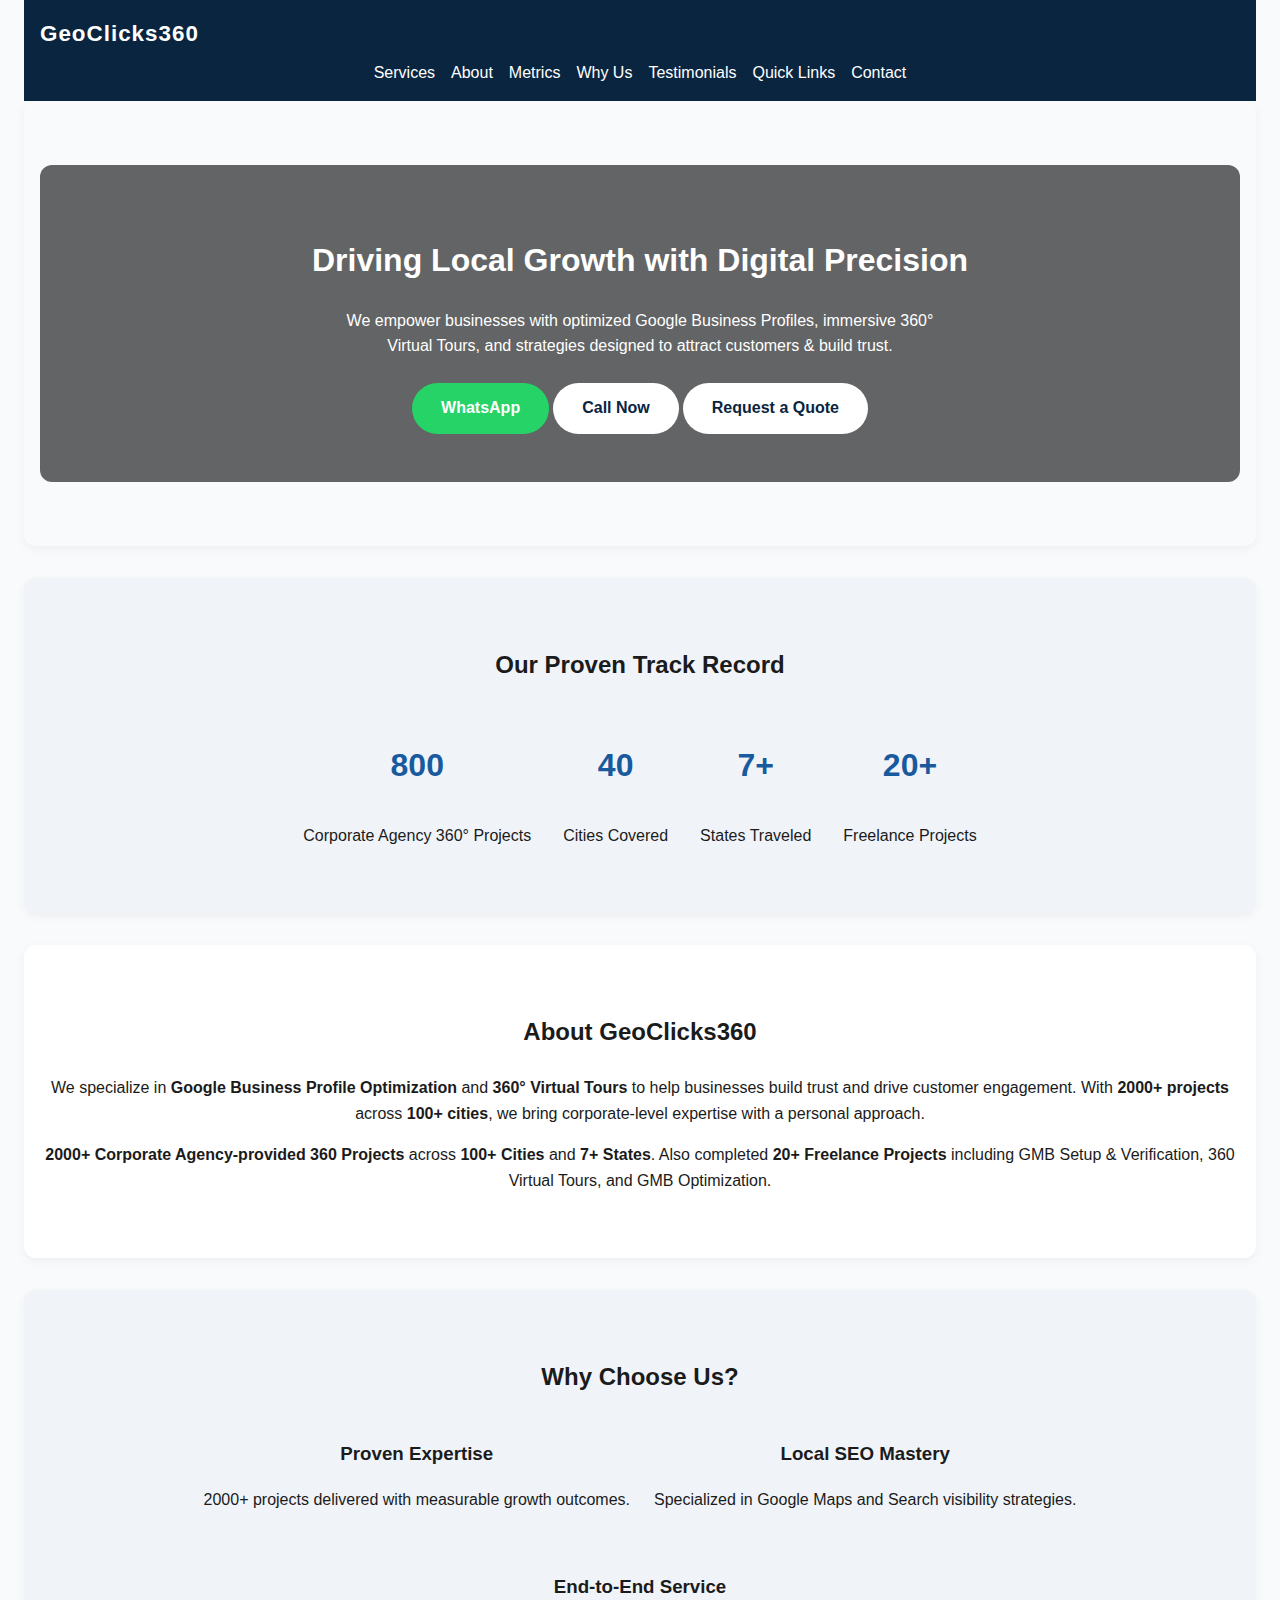
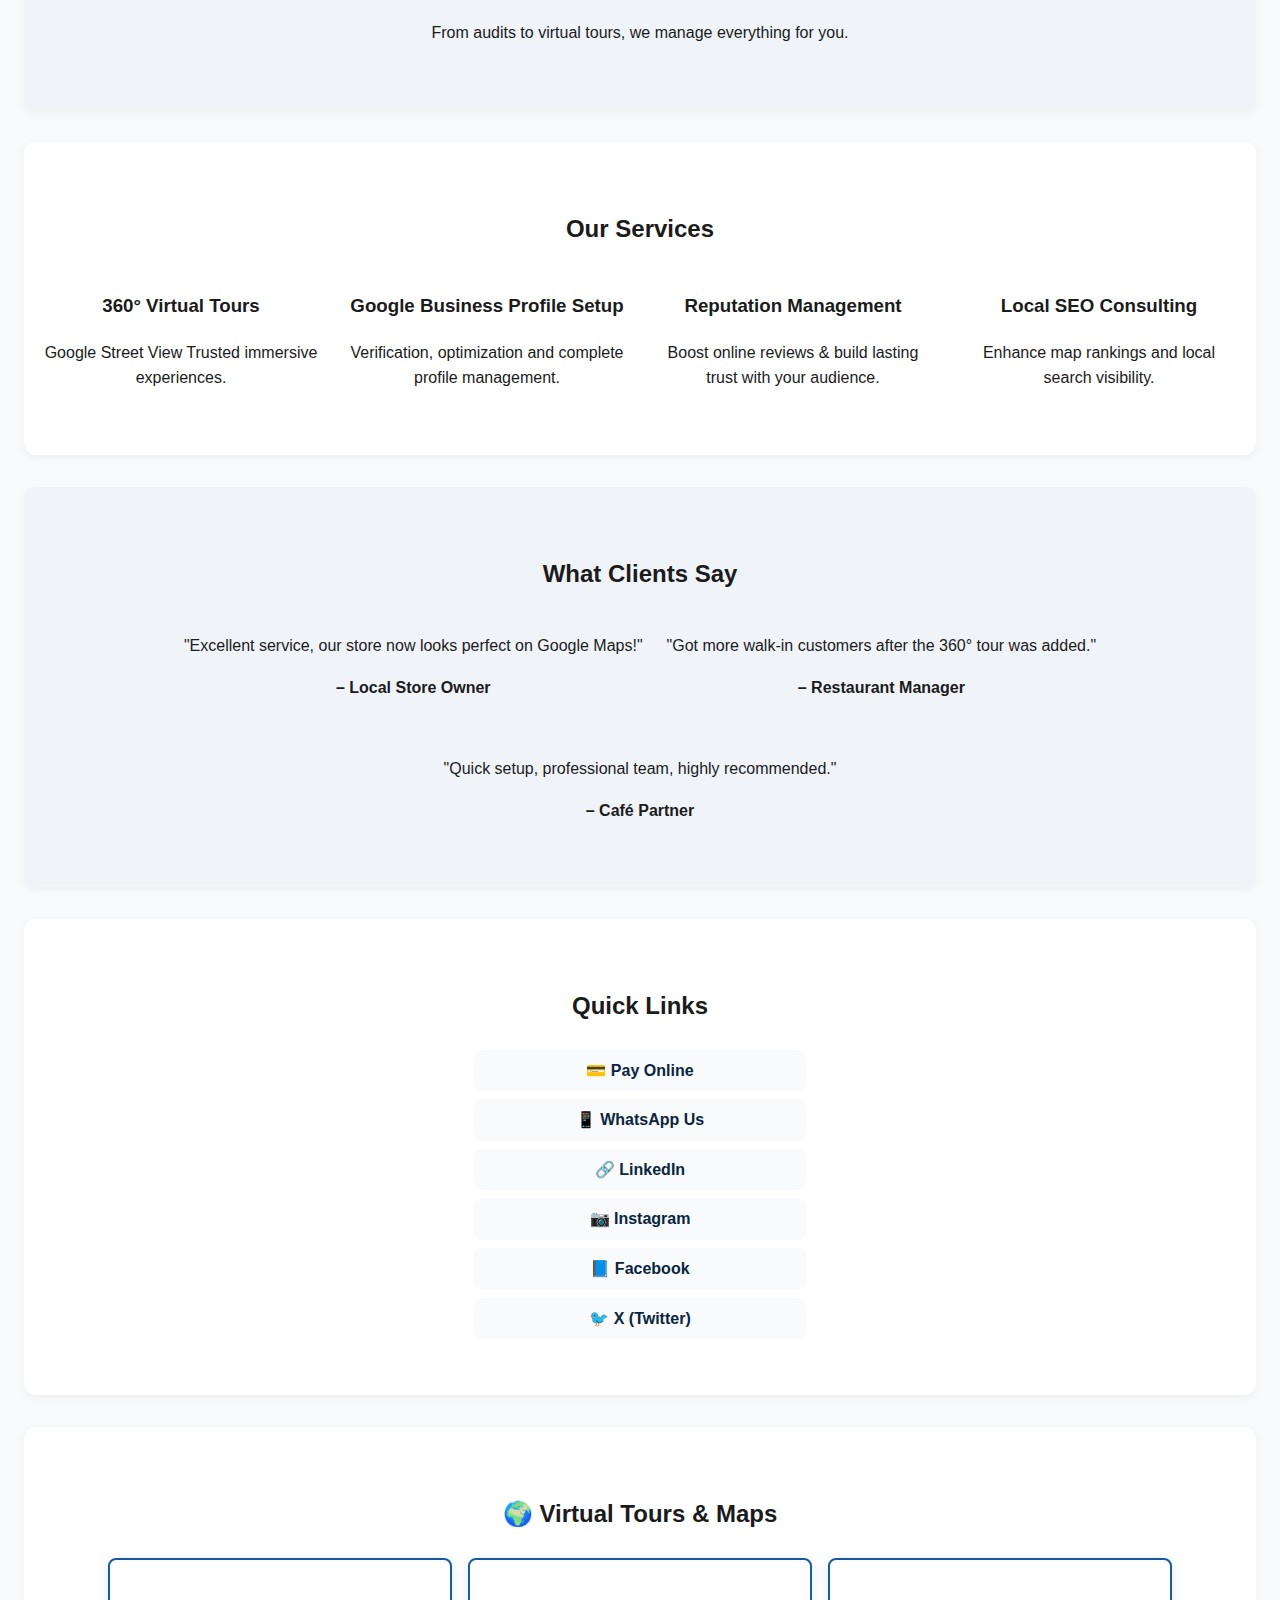
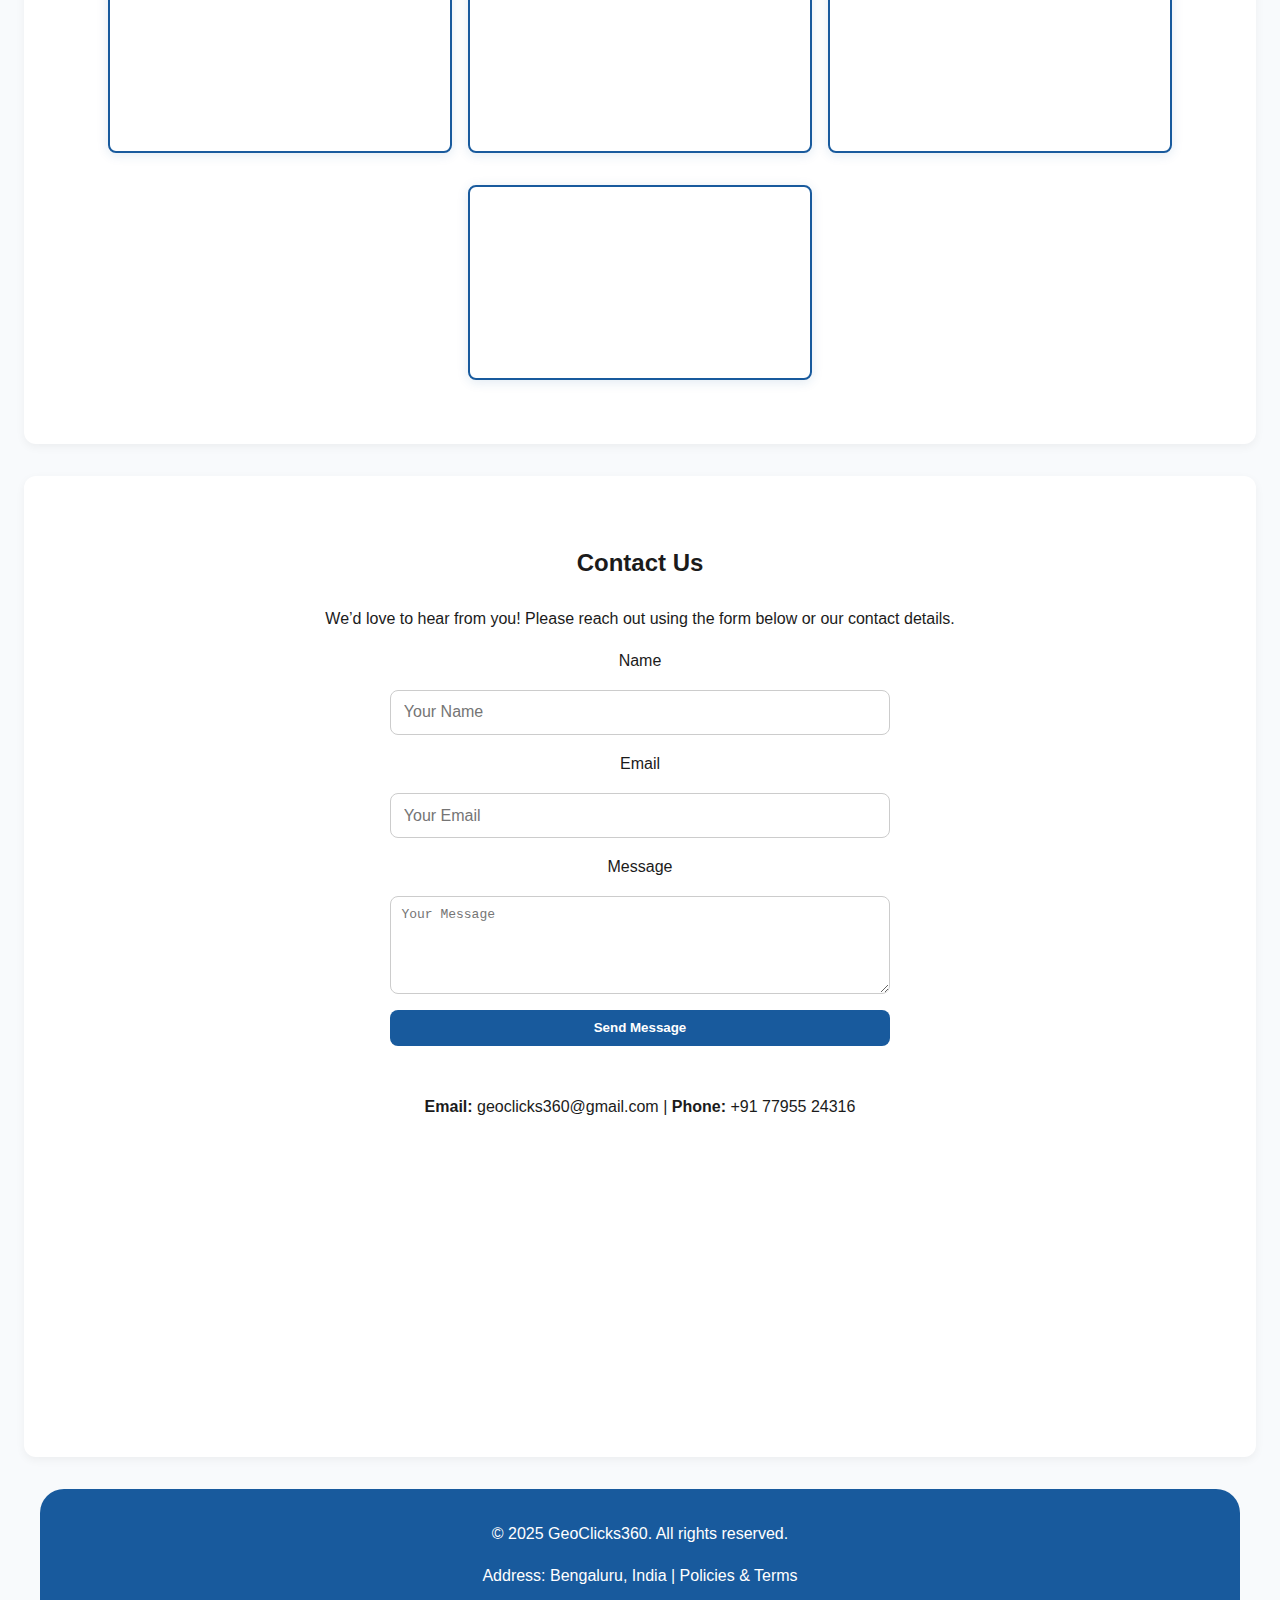
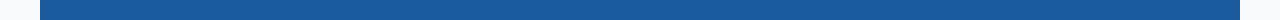
<file: index.html>
<!DOCTYPE html>
<html lang="en">
<head>
  <meta charset="UTF-8" />
  <meta name="viewport" content="width=device-width, initial-scale=1.0" />
  <title>GeoClicks360 [ By Spano Photography ]| Digital Growth Agency</title>
  <meta name="description" content="GeoClicks360 helps businesses grow locally through Google Business Profile Optimization, 360° Virtual Tours, Local SEO, and Reputation Management." />
  <link rel="icon" href="https://geoclicks360.github.io/favicon.png" type="image/png" />
  <style>
    html {scroll-behavior: smooth;}
    body {margin:0; font-family:'Poppins', Arial, sans-serif; background:#f8fafc; color:#1b1b1b; line-height:1.6;}
    header, footer, section {max-width:1200px; margin:0 auto;}
    header {background:#0a2540; color:#fff; padding:1em; text-align:center; position:sticky; top:0; z-index:1000;}
    header .topbar {display:flex; justify-content:space-between; align-items:center;}
    header nav {display:flex; flex-wrap:wrap; justify-content:center; gap:1em; margin-top:0.5em;}
    header nav a {color:#fff; font-weight:500; text-decoration:none; display:inline-flex; align-items:center; gap:6px; transition:color 0.3s ease;}
    header nav a:hover {color:#25D366;}
    .menu-toggle {display:none; background:none; border:none; color:#fff; font-size:1.5em;}

    .hero {background:url('https://images.unsplash.com/photo-1498050108023-c5249f4df085') center/cover no-repeat; text-align:center; padding:4em 1em; color:#fff; position:relative;}
    .hero div {background:rgba(0,0,0,0.6); padding:3em 1em; border-radius:12px;}
    .hero a {display:inline-flex; align-items:center; gap:8px; border-radius:30px; padding:0.8em 1.8em; font-weight:600; text-decoration:none; font-size:1em; transition:all 0.3s ease;}
    .btn-wa {background:#25D366; color:#fff;}
    .btn-wa:hover {background:#1da851;}
    .btn-call {background:#fff; color:#0a2540;}
    .btn-call:hover {background:#e6e6e6;}

    section {padding:3em 1em; background:#fff; text-align:center; margin-bottom:2em; border-radius:12px; box-shadow:0 3px 10px rgba(0,0,0,0.05);}
    section h2 {margin-bottom:1em;}
    section div:hover {transition:transform 0.3s ease, box-shadow 0.3s ease;}
    #whyus div:hover, #services div:hover, #testimonials div:hover {transform:translateY(-4px); box-shadow:0 4px 15px rgba(0,0,0,0.1);}
    #whyus, #testimonials {background:#f0f4f9;}

    #quicklinks ul {list-style:none; padding:0; margin:0 auto; text-align:center;}
    #quicklinks li {margin-bottom:1em; display:flex; align-items:center; justify-content:flex-start; gap:10px; padding:0.5em 1em; background:#f8fafc; border-radius:8px; max-width:300px; margin:0.5em auto;}
    #quicklinks a {color:#0a2540; text-decoration:none; font-weight:600; display:flex; align-items:center; gap:10px; width:100%; justify-content:center;}
    #quicklinks a:hover {color:#185a9d; transform:translateX(4px);}

    #tours iframe {
      width:100%;
      max-width:340px;
      aspect-ratio:16/9;
      border:2px solid #185a9d;
      border-radius:8px;
      box-shadow:0 2px 12px #185a9d22;
      margin-bottom:1em;
    }

    #contact form {display:flex; flex-direction:column; gap:1em; max-width:500px; margin:1em auto;}
    #contact input, #contact textarea {padding:0.8em; border:1px solid #ccc; border-radius:8px; font-size:1em;}
    #contact button {background:#185a9d; color:#fff; padding:0.8em; border:none; border-radius:8px; cursor:pointer; font-weight:600; transition:background 0.3s ease;}
    #contact button:hover {background:#0a2540;}
    #form-status {margin-top:1em; font-weight:600;}
    #form-status.success {color:green;} 
    #form-status.error {color:red;}
    #contact .map {margin-top:2em;}

    footer {background:#185a9d; color:#fff; text-align:center; padding:1em 0; font-size:1em; border-radius:24px 24px 0 0; margin-top:2em;}
    footer a {color:#fff; text-decoration:none;}

    @media (max-width:768px){
      header nav {display:none; flex-direction:column; background:#0a2540; padding:1em; margin-top:0;}
      header nav.active {display:flex;}
      .menu-toggle {display:block;}
      section {padding:2em 0.8em;}
      .hero {padding:2.5em 1em;}
    }
  </style>
</head>
<body>
  <header>
    <div class="topbar">
      <div style="font-weight:700; font-size:1.4em; letter-spacing:1px;">GeoClicks360</div>
      <button class="menu-toggle" aria-label="Toggle menu">&#9776;</button>
    </div>
    <nav>
      <a href="#services">Services</a>
      <a href="#about">About</a>
      <a href="#metrics">Metrics</a>
      <a href="#whyus">Why Us</a>
      <a href="#testimonials">Testimonials</a>
      <a href="#quicklinks">Quick Links</a>
      <a href="#contact">Contact</a>
    </nav>
  </header>

  <section class="hero">
    <div>
      <h1>Driving Local Growth with Digital Precision</h1>
      <p style="max-width:600px; margin:0 auto 1.5em auto;">We empower businesses with optimized Google Business Profiles, immersive 360° Virtual Tours, and strategies designed to attract customers & build trust.</p>
      <a class="btn-wa" href="https://wa.me/917795524316" target="_blank">WhatsApp</a>
      <a class="btn-call" href="tel:+917795524316">Call Now</a>
      <a class="btn-call" href="#contact">Request a Quote</a>
    </div>
  </section>

  <!-- Metrics Section -->
  <section id="metrics" style="background:#f0f4f9; padding:3em 1em; text-align:center; border-radius:12px; margin:2em auto;">
    <h2>Our Proven Track Record</h2>
    <div style="display:flex; flex-wrap:wrap; gap:2em; justify-content:center;">
      <div><h3 style="font-size:2em; color:#185a9d;" class="counter" data-target="2000">0</h3><p>Corporate Agency 360° Projects</p></div>
      <div><h3 style="font-size:2em; color:#185a9d;" class="counter" data-target="100">0</h3><p>Cities Covered</p></div>
      <div><h3 style="font-size:2em; color:#185a9d;" class="counter" data-target="7">0</h3><p>States Traveled</p></div>
      <div><h3 style="font-size:2em; color:#185a9d;" class="counter" data-target="20">0</h3><p>Freelance Projects</p></div>
    </div>
  </section>

  <section id="about">
    <h2>About GeoClicks360</h2>
    <p>We specialize in <strong>Google Business Profile Optimization</strong> and <strong>360° Virtual Tours</strong> to help businesses build trust and drive customer engagement. With <strong>2000+ projects</strong> across <strong>100+ cities</strong>, we bring corporate-level expertise with a personal approach.</p>
    <p><strong>2000+ Corporate Agency-provided 360 Projects</strong> across <strong>100+ Cities</strong> and <strong>7+ States</strong>. 
    Also completed <strong>20+ Freelance Projects</strong> including GMB Setup & Verification, 360 Virtual Tours, and GMB Optimization.</p>
  </section>

  <section id="whyus">
    <h2>Why Choose Us?</h2>
    <div style="display:flex; flex-wrap:wrap; gap:1.5em; justify-content:center;">
      <div><h3>Proven Expertise</h3><p>2000+ projects delivered with measurable growth outcomes.</p></div>
      <div><h3>Local SEO Mastery</h3><p>Specialized in Google Maps and Search visibility strategies.</p></div>
      <div><h3>End-to-End Service</h3><p>From audits to virtual tours, we manage everything for you.</p></div>
    </div>
  </section>

  <section id="services">
    <h2>Our Services</h2>
    <div style="display:grid; grid-template-columns:repeat(auto-fit,minmax(250px,1fr)); gap:1.5em;">
      <div><h3>360° Virtual Tours</h3><p>Google Street View Trusted immersive experiences.</p></div>
      <div><h3>Google Business Profile Setup</h3><p>Verification, optimization and complete profile management.</p></div>
      <div><h3>Reputation Management</h3><p>Boost online reviews & build lasting trust with your audience.</p></div>
      <div><h3>Local SEO Consulting</h3><p>Enhance map rankings and local search visibility.</p></div>
    </div>
  </section>

  <section id="testimonials">
    <h2>What Clients Say</h2>
    <div style="display:flex; flex-wrap:wrap; justify-content:center; gap:1.5em;">
      <div><p>"Excellent service, our store now looks perfect on Google Maps!"</p><p><strong>– Local Store Owner</strong></p></div>
      <div><p>"Got more walk-in customers after the 360° tour was added."</p><p><strong>– Restaurant Manager</strong></p></div>
      <div><p>"Quick setup, professional team, highly recommended."</p><p><strong>– Café Partner</strong></p></div>
    </div>
  </section>

  <!-- Quick Links with Icons -->
  <section id="quicklinks">
    <h2>Quick Links</h2>
    <ul>
      <li><a href="https://pages.razorpay.com/stores/st_QjTdp5R6BxMsx6" target="_blank">
        💳 Pay Online</a></li>
      <li><a href="https://wa.me/917795524316" target="_blank">📱 WhatsApp Us</a></li>
      <li><a href="https://www.linkedin.com/company/geoclicks360" target="_blank">🔗 LinkedIn</a></li>
      <li><a href="https://www.instagram.com/geoclicks360/" target="_blank">📷 Instagram</a></li>
      <li><a href="https://www.facebook.com/profile.php?id=61577975815327" target="_blank">📘 Facebook</a></li>
      <li><a href="https://x.com/GeoClicks360" target="_blank">🐦 X (Twitter)</a></li>
    </ul>
  </section>

  <section id="tours">
    <h2>🌍 Virtual Tours & Maps</h2>
    <div style="display:flex; flex-wrap:wrap; gap:1em; justify-content:center;">
      <iframe src="https://www.google.com/maps/d/embed?mid=19hZF9_swcUy3FXgnd_wsg6WfdN4keLE&ehbc=2E312F"></iframe>
      <iframe src="https://www.google.com/maps/d/embed?mid=1Bfgv9RzRxYnNIPAEP4o8l-cEyifbp3k&ehbc=2E312F"></iframe>
      <iframe src="https://www.google.com/maps/embed?pb=!4v1751126866328!6m8!1m7!1sCAoSFkNJSE0wb2dLRUlDQWdJQ1Y3cGlKYmc.!2m2!1d13.14607855989636!2d77.56991140909241!3f100!4f0!5f0.4"></iframe>
      <iframe src="https://www.google.com/maps/embed?pb=!4v1751127032495!6m8!1m7!1sCAoSF0NJSE0wb2dLRUlDQWdJREZ4c21XdVFF!2m2!1d13.25279622268359!2d77.71579579198425!3f12.06!4f10.9!5f0.4"></iframe>
    </div>
  </section>

  <section id="contact">
    <h2>Contact Us</h2>
    <p>We’d love to hear from you! Please reach out using the form below or our contact details.</p>
    <form action="https://formspree.io/f/xwpqbvww" method="POST" id="contact-form">
      <input type="hidden" name="_subject" value="New Lead from GeoClicks360 Website" />
      <input type="text" name="_gotcha" style="display:none;" />
      <label for="name">Name</label>
      <input type="text" id="name" name="name" placeholder="Your Name" required />
      <label for="email">Email</label>
      <input type="email" id="email" name="email" placeholder="Your Email" required />
      <label for="message">Message</label>
      <textarea id="message" name="message" placeholder="Your Message" rows="5" required></textarea>
      <button type="submit">Send Message</button>
      <div id="form-status" aria-live="polite"></div>
    </form>
    <p><strong>Email:</strong> geoclicks360@gmail.com | <strong>Phone:</strong> +91 77955 24316</p>
    <div class="map">
      <iframe src="https://www.google.com/maps/embed?pb=!1m18!1m12!1m3!1d3889.086456173367!2d77.59456231527852!3d12.97159899085752!2m3!1f0!2f0!3f0!3m2!1i1024!2i768!4f13.1!3m3!1m2!1s0x3bae1670f3a9f6c5%3A0x7f0b2a086e4e18e2!2sBengaluru!5e0!3m2!1sen!2sin!4v1751127600000" width="100%" height="250" style="border:0;" allowfullscreen="" loading="lazy"></iframe>
    </div>
  </section>

  <footer>
    <p>&copy; 2025 GeoClicks360. All rights reserved.</p>
    <p>Address: Bengaluru, India | <a href="policies.html">Policies & Terms</a></p>
  </footer>

  <script>
    const toggle = document.querySelector('.menu-toggle');
    const nav = document.querySelector('nav');
    toggle.addEventListener('click', () => nav.classList.toggle('active'));
    nav.querySelectorAll('a').forEach(link => link.addEventListener('click', () => nav.classList.remove('active')));

    // Contact form feedback
    const form = document.getElementById('contact-form');
    const status = document.getElementById('form-status');
    form.addEventListener('submit', async function(e){
      e.preventDefault();
      const data = new FormData(form);
      fetch(form.action, {
        method: form.method,
        body: data,
        headers: {'Accept': 'application/json'}
      }).then(response => {
        if (response.ok) {
          status.textContent = "✅ Thank you! We received your message and will reply soon.";
          status.className = "success";
          form.reset();
        } else {
          status.textContent = "⚠️ Oops! There was a problem sending your message.";
          status.className = "error";
        }
      }).catch(() => {
        status.textContent = "⚠️ Oops! There was a problem sending your message.";
        status.className = "error";
      });
    });

    // Counter animation
    document.querySelectorAll('.counter').forEach(counter => {
      const updateCount = () => {
        const target = +counter.getAttribute('data-target');
        const count = +counter.innerText;
        const increment = target / 100;
        if(count < target) {
          counter.innerText = Math.ceil(count + increment);
          setTimeout(updateCount, 20);
        } else {
          counter.innerText = target + "+";
        }
      };
      updateCount();
    });
  </script>
</body>
</html>
</file>
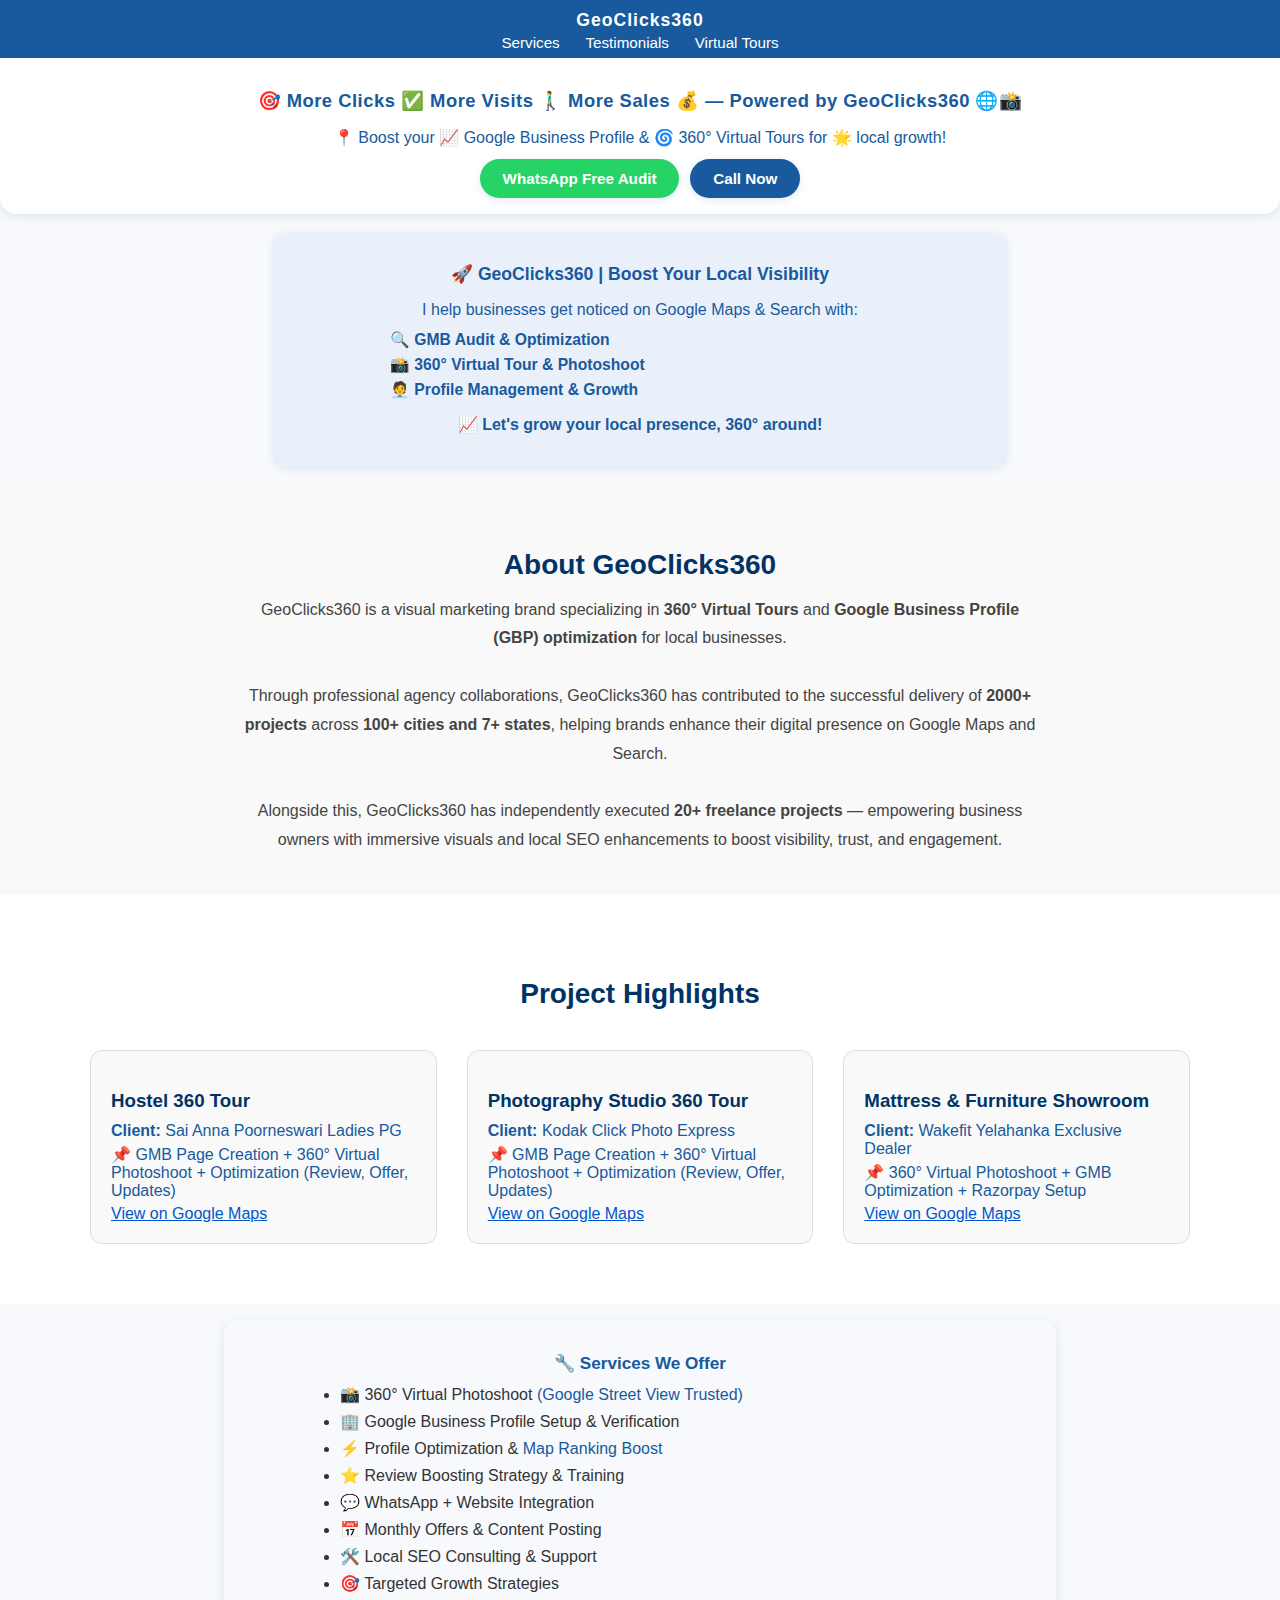
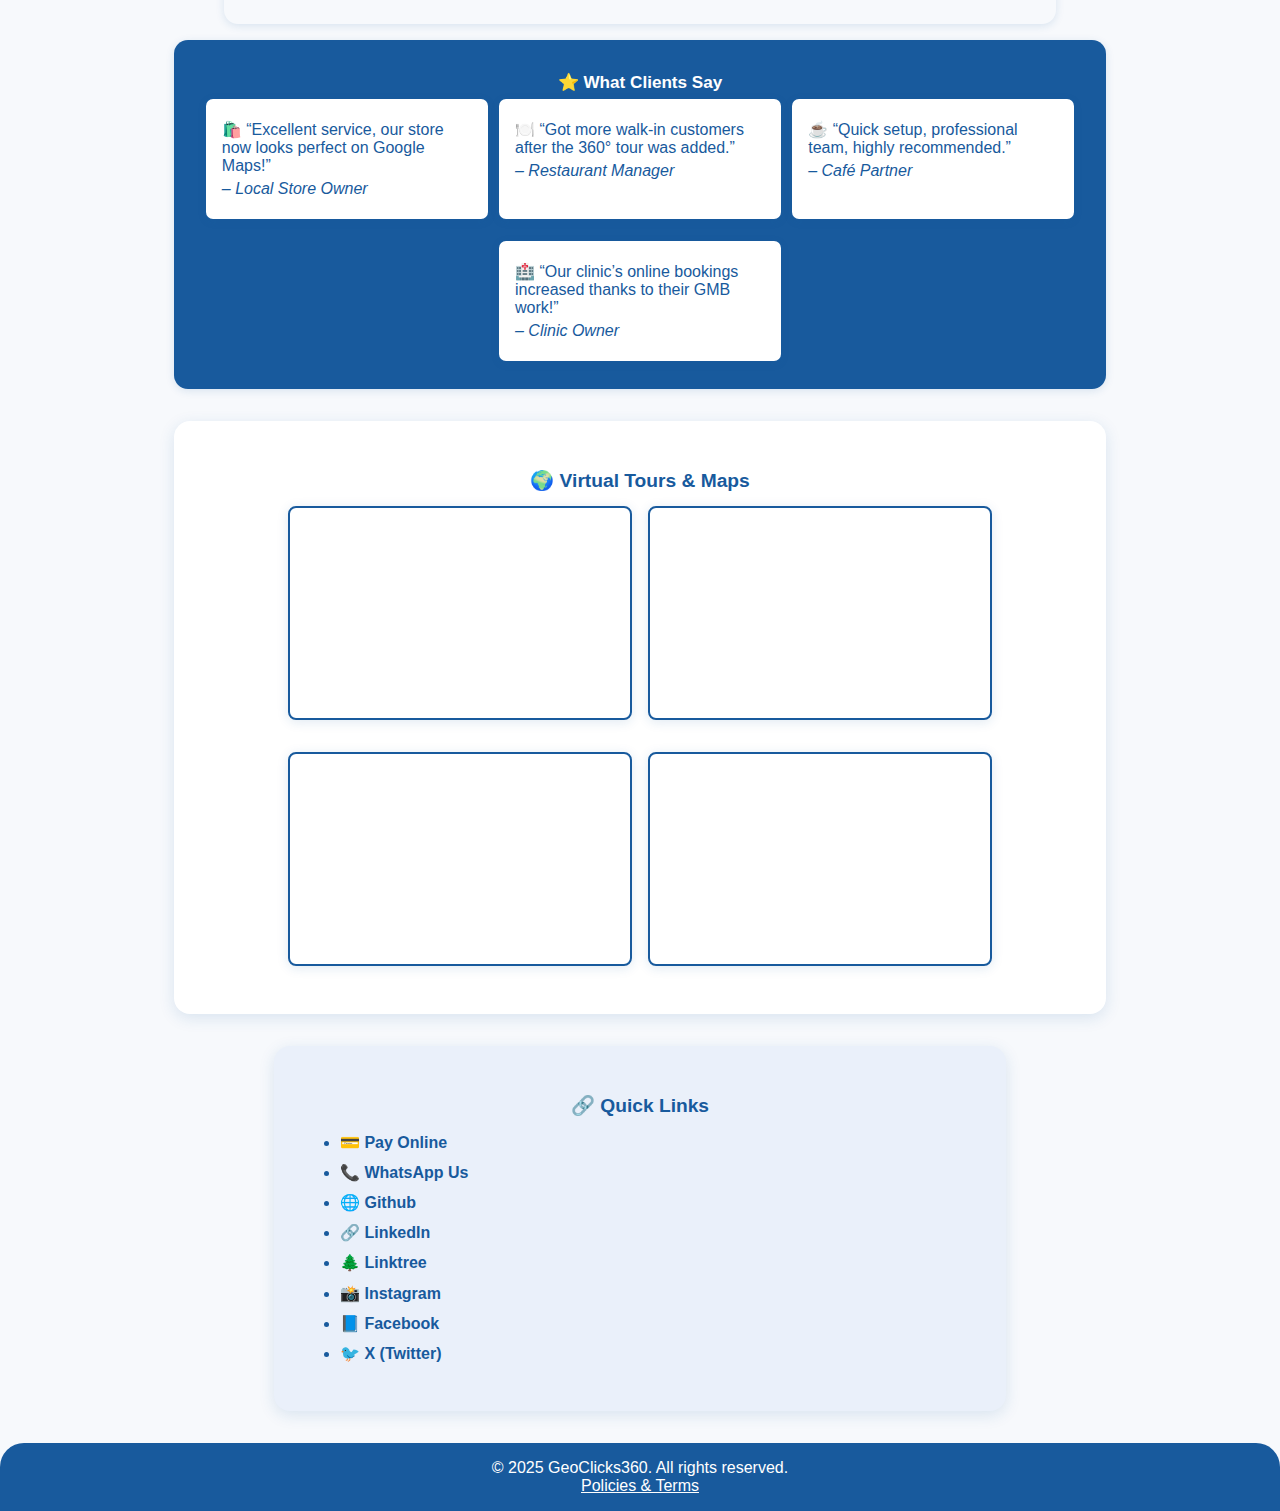
<file: Flyer.html>
<!DOCTYPE html>
<html lang="en">
<head>
  <meta charset="UTF-8" />
  <meta name="viewport" content="width=device-width, initial-scale=1.0"/>
  <title>GeoClicks360</title>
</head>
<body style="margin:0; font-family:'Segoe UI',Arial,sans-serif; background:#f7f9fc; color:#185a9d;">

  <header style="background:#185a9d; color:#fff; padding:0.6em 0 0.4em 0; text-align:center;">
  <div style="font-weight:bold; font-size:1.1em; letter-spacing:1px;">GeoClicks360</div>
  <nav style="margin-top:0.2em;">
    <a href="#services" style="color:#fff; text-decoration:none; font-weight:500; font-size:0.95em; margin:0 0.7em;">Services</a>
    <a href="#testimonials" style="color:#fff; text-decoration:none; font-weight:500; font-size:0.95em; margin:0 0.7em;">Testimonials</a>
    <a href="#tours" style="color:#fff; text-decoration:none; font-weight:500; font-size:0.95em; margin:0 0.7em;">Virtual Tours</a>
  </nav>
</header>

  <section style="text-align:center; background:#fff; padding:1.2em 1em 1em 1em; border-radius:0 0 16px 16px; box-shadow:0 2px 8px #185a9d22;">
  <h1 style="font-size:1.15em; font-weight:bold; margin-bottom:0.4em; letter-spacing:0.5px;">
    🎯 More Clicks ✅ More Visits 🚶‍♂️ More Sales 💰 — Powered by GeoClicks360 🌐📸
  </h1>
  <p style="font-size:1em; margin-bottom:0.8em; color:#185a9d;">
    📍 Boost your 📈 Google Business Profile & 🌀 360° Virtual Tours for 🌟 local growth!
  </p>
  <div style="display:flex; flex-wrap:wrap; justify-content:center; gap:0.7em;">
    <a href="https://wa.me/917795524316" target="_blank" style="background:#25D366; color:#fff; padding:0.7em 1.5em; border-radius:30px; font-weight:bold; font-size:0.95em; text-decoration:none; box-shadow:0 2px 8px #185a9d22;">WhatsApp Free Audit</a>
    <a href="tel:+917795524316" style="background:#185a9d; color:#fff; padding:0.7em 1.5em; border-radius:30px; font-weight:bold; font-size:0.95em; text-decoration:none; box-shadow:0 2px 8px #185a9d22;">Call Now</a>
  </div>
</section>

  <!-- Intro Section -->
  <section style="background:#eaf0fa; text-align:center; padding:1em 1em 1em 1em; border-radius:12px; margin:1.2em auto; max-width:700px; box-shadow:0 2px 8px #185a9d22;">
  <h2 style="font-size:1.1em; margin-bottom:0.3em;">🚀 GeoClicks360 | Boost Your Local Visibility</h2>
  <p style="font-size:1em; margin-bottom:0.7em;">
    I help businesses get noticed on Google Maps &amp; Search with:
  </p>
  <ul style="list-style:none; padding:0; margin:0 auto 0.7em auto; max-width:500px; font-size:0.98em; text-align:left;">
    <li style="margin-bottom:0.4em;">🔍 <strong>GMB Audit &amp; Optimization</strong></li>
    <li style="margin-bottom:0.4em;">📸 <strong>360° Virtual Tour &amp; Photoshoot</strong></li>
    <li style="margin-bottom:0.4em;">🧑‍💼 <strong>Profile Management &amp; Growth</strong></li>
  </ul>
  <p style="font-size:1em; font-weight:bold;">📈 Let's grow your local presence, 360° around!</p>
</section>

<!-- About Section -->
<section id="about" style="background-color: #f9f9f9; padding: 40px 20px; text-align: center;">
  <h2 style="color: #003366; font-size: 28px; margin-bottom: 15px;">About GeoClicks360</h2>
  <p style="max-width: 800px; margin: 0 auto; font-size: 16px; line-height: 1.8; color: #444;">
    GeoClicks360 is a visual marketing brand specializing in <strong>360° Virtual Tours</strong> and <strong>Google Business Profile (GBP) optimization</strong> for local businesses.
    <br><br>
    Through professional agency collaborations, GeoClicks360 has contributed to the successful delivery of <strong>2000+ projects</strong> across <strong>100+ cities and 7+ states</strong>, helping brands enhance their digital presence on Google Maps and Search.
    <br><br>
    Alongside this, GeoClicks360 has independently executed <strong>20+ freelance projects</strong> — empowering business owners with immersive visuals and local SEO enhancements to boost visibility, trust, and engagement.
  </p>
</section>

  <!-- Projects Section -->
<section id="projects" style="background-color: #ffffff; padding: 60px 20px;">
  <h2 style="text-align: center; font-size: 28px; color: #003366; margin-bottom: 40px;">Project Highlights</h2>

  <div style="display: flex; flex-wrap: wrap; gap: 30px; justify-content: center; max-width: 1100px; margin: auto;">

    <!-- Project Card 1 -->
    <div style="flex: 1 1 300px; border: 1px solid #ddd; border-radius: 12px; padding: 20px; background: #f9f9f9;">
      <h3 style="color: #003366; margin-bottom: 10px;">Hostel 360 Tour</h3>
      <p style="margin: 5px 0;"><strong>Client:</strong> Sai Anna Poorneswari Ladies PG</p>
      <p style="margin: 5px 0;">📌 GMB Page Creation + 360° Virtual Photoshoot + Optimization (Review, Offer, Updates)</p>
      <a href="https://maps.app.goo.gl/etPNbU85x9uCw5cw9" target="_blank" style="color: #0056cc; text-decoration: underline;">View on Google Maps</a>
    </div>

    <!-- Project Card 2 -->
    <div style="flex: 1 1 300px; border: 1px solid #ddd; border-radius: 12px; padding: 20px; background: #f9f9f9;">
      <h3 style="color: #003366; margin-bottom: 10px;">Photography Studio 360 Tour</h3>
      <p style="margin: 5px 0;"><strong>Client:</strong> Kodak Click Photo Express</p>
      <p style="margin: 5px 0;">📌 GMB Page Creation + 360° Virtual Photoshoot + Optimization (Review, Offer, Updates)</p>
      <a href="https://maps.app.goo.gl/qBuJfHk9gFMiBrxW9" target="_blank" style="color: #0056cc; text-decoration: underline;">View on Google Maps</a>
    </div>

    <!-- Project Card 3 -->
    <div style="flex: 1 1 300px; border: 1px solid #ddd; border-radius: 12px; padding: 20px; background: #f9f9f9;">
      <h3 style="color: #003366; margin-bottom: 10px;">Mattress & Furniture Showroom</h3>
      <p style="margin: 5px 0;"><strong>Client:</strong> Wakefit Yelahanka Exclusive Dealer</p>
      <p style="margin: 5px 0;">📌 360° Virtual Photoshoot + GMB Optimization + Razorpay Setup</p>
      <a href="https://maps.app.goo.gl/J789Z3BbKLUAbsHt9" target="_blank" style="color: #0056cc; text-decoration: underline;">View on Google Maps</a>
    </div>

  </div>
</section>

  <!-- Services Section -->
  <section id="services" style="background:#f7f9fc; padding:1.2em 1em; margin:1em auto; max-width:800px; border-radius:14px; box-shadow:0 2px 8px #185a9d22;">
  <h2 style="font-size:1.07em; margin-bottom:0.4em; text-align:center;">🔧 Services We Offer</h2>
  <ul style="max-width:600px; margin:0.7em auto; text-align:left; font-size:1em; color:#333; padding:0;">
    <li style="margin-bottom:0.5em;">📸 360° Virtual Photoshoot <span style="color:#185a9d;">(Google Street View Trusted)</span></li>
    <li style="margin-bottom:0.5em;">🏢 Google Business Profile Setup &amp; Verification</li>
    <li style="margin-bottom:0.5em;">⚡️ Profile Optimization &amp; <span style="color:#185a9d;">Map Ranking Boost</span></li>
    <li style="margin-bottom:0.5em;">⭐️ Review Boosting Strategy &amp; Training</li>
    <li style="margin-bottom:0.5em;">💬 WhatsApp + Website Integration</li>
    <li style="margin-bottom:0.5em;">📅 Monthly Offers &amp; Content Posting</li>
    <li style="margin-bottom:0.5em;">🛠️ Local SEO Consulting &amp; Support</li>
    <li style="margin-bottom:0.5em;">🎯 Targeted Growth Strategies</li>
  </ul>
</section>

  <!-- Testimonials Section -->
  <section id="testimonials" style="background:#185a9d; color:#fff; padding:1.1em 1em; border-radius:14px; margin:1em auto; max-width:900px; box-shadow:0 2px 8px #185a9d22;">
  <h2 style="font-size:1.07em; margin-bottom:0.4em; text-align:center;">⭐ What Clients Say</h2>
  <div style="display:flex; flex-wrap:wrap; gap:0.7em; justify-content:center;">
    <div style="background:#fff; color:#185a9d; padding:1em; border-radius:7px; box-shadow:0 2px 8px #185a9d22; max-width:250px; min-width:170px; margin-bottom:0.7em;">
      <p style="margin:0.3em 0;">🛍️ “Excellent service, our store now looks perfect on Google Maps!”</p>
      <p style="font-style:italic; margin:0.3em 0;">– Local Store Owner</p>
    </div>
    <div style="background:#fff; color:#185a9d; padding:1em; border-radius:7px; box-shadow:0 2px 8px #185a9d22; max-width:250px; min-width:170px; margin-bottom:0.7em;">
      <p style="margin:0.3em 0;">🍽️ “Got more walk-in customers after the 360° tour was added.”</p>
      <p style="font-style:italic; margin:0.3em 0;">– Restaurant Manager</p>
    </div>
    <div style="background:#fff; color:#185a9d; padding:1em; border-radius:7px; box-shadow:0 2px 8px #185a9d22; max-width:250px; min-width:170px; margin-bottom:0.7em;">
      <p style="margin:0.3em 0;">☕️ “Quick setup, professional team, highly recommended.”</p>
      <p style="font-style:italic; margin:0.3em 0;">– Café Partner</p>
    </div>
    <div style="background:#fff; color:#185a9d; padding:1em; border-radius:7px; box-shadow:0 2px 8px #185a9d22; max-width:250px; min-width:170px; margin-bottom:0.7em;">
      <p style="margin:0.3em 0;">🏥 “Our clinic’s online bookings increased thanks to their GMB work!”</p>
      <p style="font-style:italic; margin:0.3em 0;">– Clinic Owner</p>
    </div>
  </div>
</section>

  <!-- Virtual Tours Section -->
  <section id="tours" style="padding:2em 1em; background:#fff; border-radius:16px; margin:2em auto; max-width:900px; box-shadow:0 4px 16px #185a9d22;">
    <h2 style="font-size:1.2em; margin-bottom:0.7em; text-align:center;">🌍 Virtual Tours & Maps</h2>
    <div style="display:flex; flex-wrap:wrap; gap:1em; justify-content:center;">
      <iframe src="https://www.google.com/maps/d/embed?mid=19hZF9_swcUy3FXgnd_wsg6WfdN4keLE&ehbc=2E312F" loading="lazy" style="width:340px; height:210px; border:2px solid #185a9d; border-radius:8px; box-shadow:0 2px 12px #185a9d22; margin-bottom:1em;"></iframe>
      <iframe src="https://www.google.com/maps/d/embed?mid=1Bfgv9RzRxYnNIPAEP4o8l-cEyifbp3k&ehbc=2E312F" loading="lazy" style="width:340px; height:210px; border:2px solid #185a9d; border-radius:8px; box-shadow:0 2px 12px #185a9d22; margin-bottom:1em;"></iframe>
      <iframe src="https://www.google.com/maps/embed?pb=!4v1751126866328!6m8!1m7!1sCAoSFkNJSE0wb2dLRUlDQWdJQ1Y3cGlKYmc.!2m2!1d13.14607855989636!2d77.56991140909241!3f100!4f0!5f0.4000000000000002" loading="lazy" style="width:340px; height:210px; border:2px solid #185a9d; border-radius:8px; box-shadow:0 2px 12px #185a9d22; margin-bottom:1em;"></iframe>
      <iframe src="https://www.google.com/maps/embed?pb=!4v1751127032495!6m8!1m7!1sCAoSF0NJSE0wb2dLRUlDQWdJREZ4c21XdVFF!2m2!1d13.25279622268359!2d77.71579579198425!3f12.06970479489355!4f10.919448374596612!5f0.4000000000000002" loading="lazy" style="width:340px; height:210px; border:2px solid #185a9d; border-radius:8px; box-shadow:0 2px 12px #185a9d22; margin-bottom:1em;"></iframe>
    </div>
  </section>

  <!-- Quick Links Section -->
  <section style="padding:2em 1em; background:#eaf0fa; border-radius:16px; margin:2em auto; max-width:700px; box-shadow:0 4px 16px #185a9d22;">
    <h2 style="font-size:1.2em; text-align:center;">🔗 Quick Links</h2>
    <ul style="max-width:600px; margin:1em auto; text-align:left; font-size:1em; padding:0;">
      <li style="margin-bottom:0.7em;"><a href="https://pages.razorpay.com/stores/st_QjTdp5R6BxMsx6" target="_blank" style="color:#185a9d; font-weight:bold; text-decoration:none;">💳 Pay Online</a></li>
      <li style="margin-bottom:0.7em;"><a href="https://wa.me/917795524316" target="_blank" style="color:#185a9d; font-weight:bold; text-decoration:none;">📞 WhatsApp Us</a></li>
      <li style="margin-bottom:0.7em;"><a href="https://github.com/geoclicks360" target="_blank" style="color:#185a9d; font-weight:bold; text-decoration:none;">🌐 Github</a></li>
      <li style="margin-bottom:0.7em;"><a href="https://www.linkedin.com/company/geoclicks360" target="_blank" style="color:#185a9d; font-weight:bold; text-decoration:none;">🔗 LinkedIn</a></li>
      <li style="margin-bottom:0.7em;"><a href="https://linktr.ee/geoclicks360" target="_blank" style="color:#185a9d; font-weight:bold; text-decoration:none;">🌲 Linktree</a></li>
      <li style="margin-bottom:0.7em;"><a href="https://www.instagram.com/geoclicks360/" target="_blank" style="color:#185a9d; font-weight:bold; text-decoration:none;">📸 Instagram</a></li>
      <li style="margin-bottom:0.7em;"><a href="https://www.facebook.com/profile.php?id=61577975815327" target="_blank" style="color:#185a9d; font-weight:bold; text-decoration:none;">📘 Facebook</a></li>
      <li style="margin-bottom:0.7em;"><a href="https://x.com/GeoClicks360" target="_blank" style="color:#185a9d; font-weight:bold; text-decoration:none;">🐦 X (Twitter)</a></li>
    </ul>
  </section>

  <footer style="background:#185a9d; color:#fff; text-align:center; padding:1em 0; font-size:1em; border-radius:24px 24px 0 0; margin-top:2em;">
    <p style="margin:0;">&copy; 2025 GeoClicks360. All rights reserved.</p>
    <a href="policies.html" style="color: #fff; text-decoration: underline;">Policies & Terms</a>
  </footer>

  <!-- Mobile responsiveness: stack elements on small screens -->
  <script>
    function stackFlexOnMobile() {
      var width = window.innerWidth;
      var flexSections = document.querySelectorAll('section > div[style*="display:flex"]');
      for (var i=0; i<flexSections.length; i++) {
        if(width < 700) {
          flexSections[i].style.flexDirection = "column";
          flexSections[i].style.alignItems = "center";
        } else {
          flexSections[i].style.flexDirection = "row";
          flexSections[i].style.alignItems = "initial";
        }
      }
    }
    window.addEventListener('resize', stackFlexOnMobile);
    window.addEventListener('DOMContentLoaded', stackFlexOnMobile);
  </script>
</body>
</html>
</file>
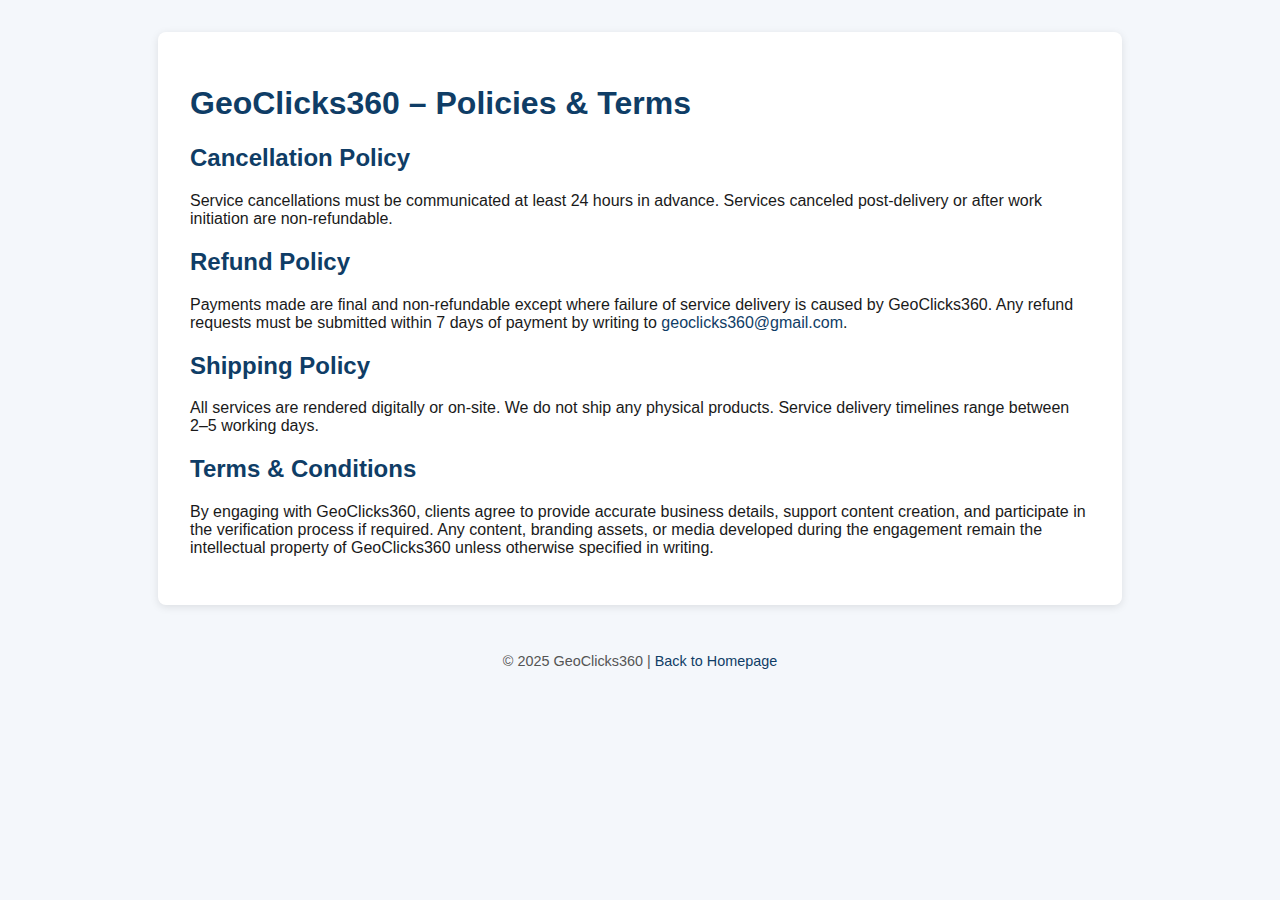
<file: policies.html>
<!DOCTYPE html>
<html lang="en">
<head>
  <meta charset="UTF-8" />
  <meta name="viewport" content="width=device-width, initial-scale=1.0"/>
  <title>GeoClicks360 – Policies & Terms</title>
  <style>
    body {
      font-family: 'Segoe UI', Arial, sans-serif;
      background-color: #f4f7fb;
      margin: 0;
      padding: 0;
      color: #1a1a1a;
    }
    .container {
      max-width: 900px;
      margin: 2rem auto;
      background-color: #fff;
      padding: 2rem;
      border-radius: 8px;
      box-shadow: 0 2px 8px rgba(0, 0, 0, 0.1);
    }
    h1, h2 {
      color: #0f3d66;
    }
    h3 {
      margin-top: 1.5rem;
      color: #1d5188;
    }
    p {
      margin-bottom: 1rem;
    }
    a {
      color: #0f3d66;
      text-decoration: none;
    }
    footer {
      text-align: center;
      margin-top: 2rem;
      padding: 1rem;
      font-size: 0.9rem;
      color: #555;
    }
  </style>
</head>
<body>
  <div class="container">
    <h1>GeoClicks360 – Policies & Terms</h1>

    <h2>Cancellation Policy</h2>
    <p>
      Service cancellations must be communicated at least 24 hours in advance. Services canceled post-delivery or after work initiation are non-refundable.
    </p>

    <h2>Refund Policy</h2>
    <p>
      Payments made are final and non-refundable except where failure of service delivery is caused by GeoClicks360. Any refund requests must be submitted within 7 days of payment by writing to <a href="mailto:geoclicks360@gmail.com">geoclicks360@gmail.com</a>.
    </p>

    <h2>Shipping Policy</h2>
    <p>
      All services are rendered digitally or on-site. We do not ship any physical products. Service delivery timelines range between 2–5 working days.
    </p>

    <h2>Terms & Conditions</h2>
    <p>
      By engaging with GeoClicks360, clients agree to provide accurate business details, support content creation, and participate in the verification process if required. Any content, branding assets, or media developed during the engagement remain the intellectual property of GeoClicks360 unless otherwise specified in writing.
    </p>
  </div>

  <footer>
    &copy; 2025 GeoClicks360 | <a href="https://geoclicks360.github.io">Back to Homepage</a>
  </footer>
</body>
</html>
</file>
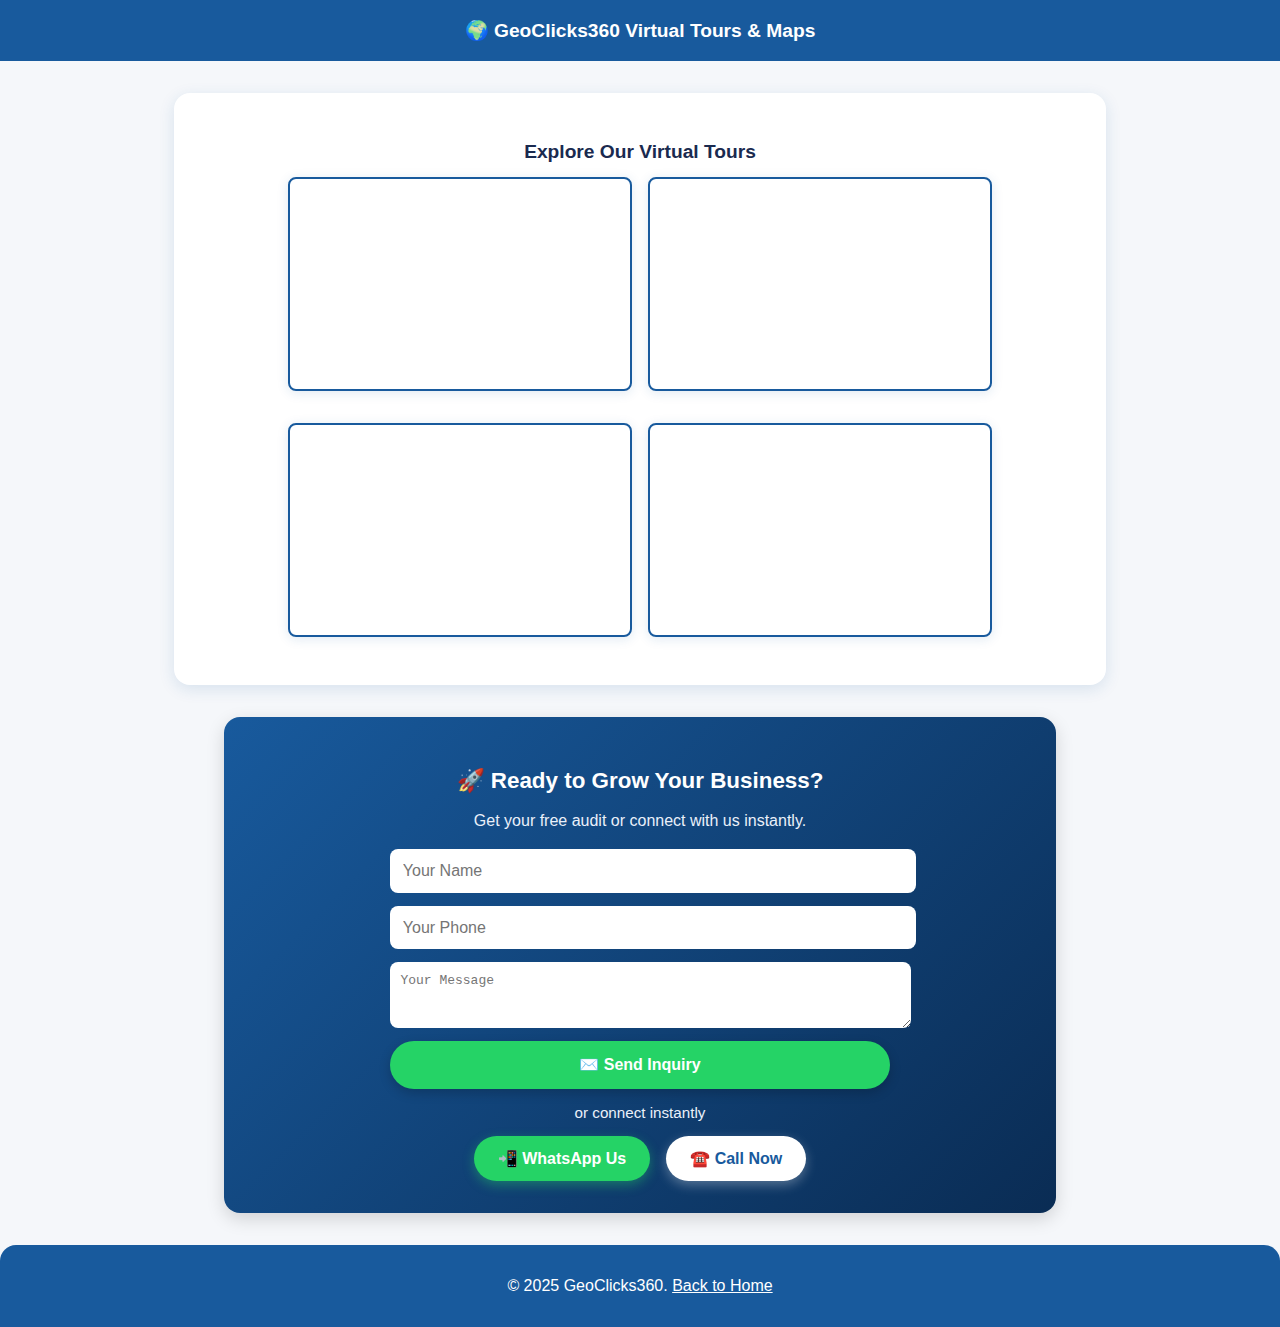
<file: virtual-tours.html>
<!DOCTYPE html>
<html lang="en">
<head>
  <meta charset="UTF-8" />
  <meta name="viewport" content="width=device-width, initial-scale=1.0"/>
  <title>Virtual Tours | GeoClicks360</title>
  <style>
    body {
      font-family: 'Segoe UI', Arial, sans-serif;
      background: #f5f7fa;
      color: #1a2a4f;
      margin: 0;
      padding: 0;
    }
    header {
      background: #185a9d;
      color: #fff;
      text-align: center;
      padding: 1em;
      font-size: 1.2em;
      font-weight: bold;
    }
    section {
      padding: 2em 1em;
      background: #fff;
      border-radius: 16px;
      margin: 2em auto;
      max-width: 900px;
      box-shadow: 0 4px 16px #185a9d22;
    }
    section h2 {
      font-size: 1.2em;
      margin-bottom: 0.7em;
      text-align: center;
    }
    .tours-container {
      display: flex;
      flex-wrap: wrap;
      gap: 1em;
      justify-content: center;
    }
    iframe {
      width: 340px;
      height: 210px;
      border: 2px solid #185a9d;
      border-radius: 8px;
      box-shadow: 0 2px 12px #185a9d22;
      margin-bottom: 1em;
    }
    footer {
      text-align: center;
      padding: 1em;
      background: #185a9d;
      color: #fff;
      border-radius: 16px 16px 0 0;
      margin-top: 2em;
    }
    footer a {
      color: #fff;
      text-decoration: underline;
    }
  </style>
</head>
<body>

<header>
  🌍 GeoClicks360 Virtual Tours & Maps
</header>

<section>
  <h2>Explore Our Virtual Tours</h2>
  <div class="tours-container">
    <iframe src="https://www.google.com/maps/d/embed?mid=19hZF9_swcUy3FXgnd_wsg6WfdN4keLE&ehbc=2E312F" loading="lazy"></iframe>
    <iframe src="https://www.google.com/maps/d/embed?mid=1Bfgv9RzRxYnNIPAEP4o8l-cEyifbp3k&ehbc=2E312F" loading="lazy"></iframe>
    <iframe src="https://www.google.com/maps/embed?pb=!4v1751126866328!6m8!1m7!1sCAoSFkNJSE0wb2dLRUlDQWdJQ1Y3cGlKYmc.!2m2!1d13.14607855989636!2d77.56991140909241!3f100!4f0!5f0.4000000000000002" loading="lazy"></iframe>
    <iframe src="https://www.google.com/maps/embed?pb=!4v1751127032495!6m8!1m7!1sCAoSF0NJSE0wb2dLRUlDQWdJREZ4c21XdVFF!2m2!1d13.25279622268359!2d77.71579579198425!3f12.06970479489355!4f10.919448374596612!5f0.4000000000000002" loading="lazy"></iframe>
  </div>
</section>

<!-- CTA Section -->
<section id="cta" style="background:linear-gradient(135deg, #185a9d, #0a2c54); padding:2em 1em; border-radius:16px; margin:2em auto; max-width:800px; text-align:center; color:#fff; box-shadow:0 6px 18px rgba(0,0,0,0.15);">
  <h2 style="font-size:1.4em; margin-bottom:0.8em; font-weight:700;">🚀 Ready to Grow Your Business?</h2>
  <p style="font-size:1em; margin-bottom:1.2em; color:#eaf0fa;">Get your free audit or connect with us instantly.</p>

  <!-- Lead Form -->
  <form action="https://formsubmit.co/geoclicks360@gmail.com" method="POST" style="display:grid; gap:0.8em; max-width:500px; margin:0 auto;">
    <input type="text" name="name" placeholder="Your Name" required 
           style="padding:0.8em; border:none; border-radius:8px; font-size:1em; width:100%;">
    <input type="tel" name="phone" placeholder="Your Phone" required 
           style="padding:0.8em; border:none; border-radius:8px; font-size:1em; width:100%;">
    <textarea name="message" placeholder="Your Message" rows="3" required 
              style="padding:0.8em; border:none; border-radius:8px; font-size:1em; width:100%;"></textarea>
    <button type="submit" 
            style="background:#25D366; color:#fff; padding:0.9em; border:none; border-radius:50px; font-weight:600; font-size:1em; cursor:pointer; box-shadow:0 4px 12px rgba(0,0,0,0.2); transition:0.3s;">
      ✉️ Send Inquiry
    </button>
    <input type="hidden" name="_captcha" value="false">
    <input type="hidden" name="_next" value="https://geoclicks360.github.io/thankyou.html">
  </form>

  <!-- Divider -->
  <p style="margin:1em 0; font-size:0.95em; color:#eaf0fa;">or connect instantly</p>

  <!-- Quick Action Buttons -->
  <div style="display:flex; flex-wrap:wrap; justify-content:center; gap:1em;">
    <a href="https://wa.me/917795524316" target="_blank" 
       style="background:#25D366; color:#fff; padding:0.8em 1.5em; border-radius:50px; font-weight:600; text-decoration:none; box-shadow:0 4px 12px rgba(37,211,102,0.4);">
      📲 WhatsApp Us
    </a>
    <a href="tel:+917795524316" 
       style="background:#fff; color:#185a9d; padding:0.8em 1.5em; border-radius:50px; font-weight:600; text-decoration:none; box-shadow:0 4px 12px rgba(255,255,255,0.3);">
      ☎️ Call Now
    </a>
  </div>
</section>
  
<footer>
  <p>&copy; 2025 GeoClicks360. <a href="index.html">Back to Home</a></p>
</footer>

</body>
</html>
</file>
